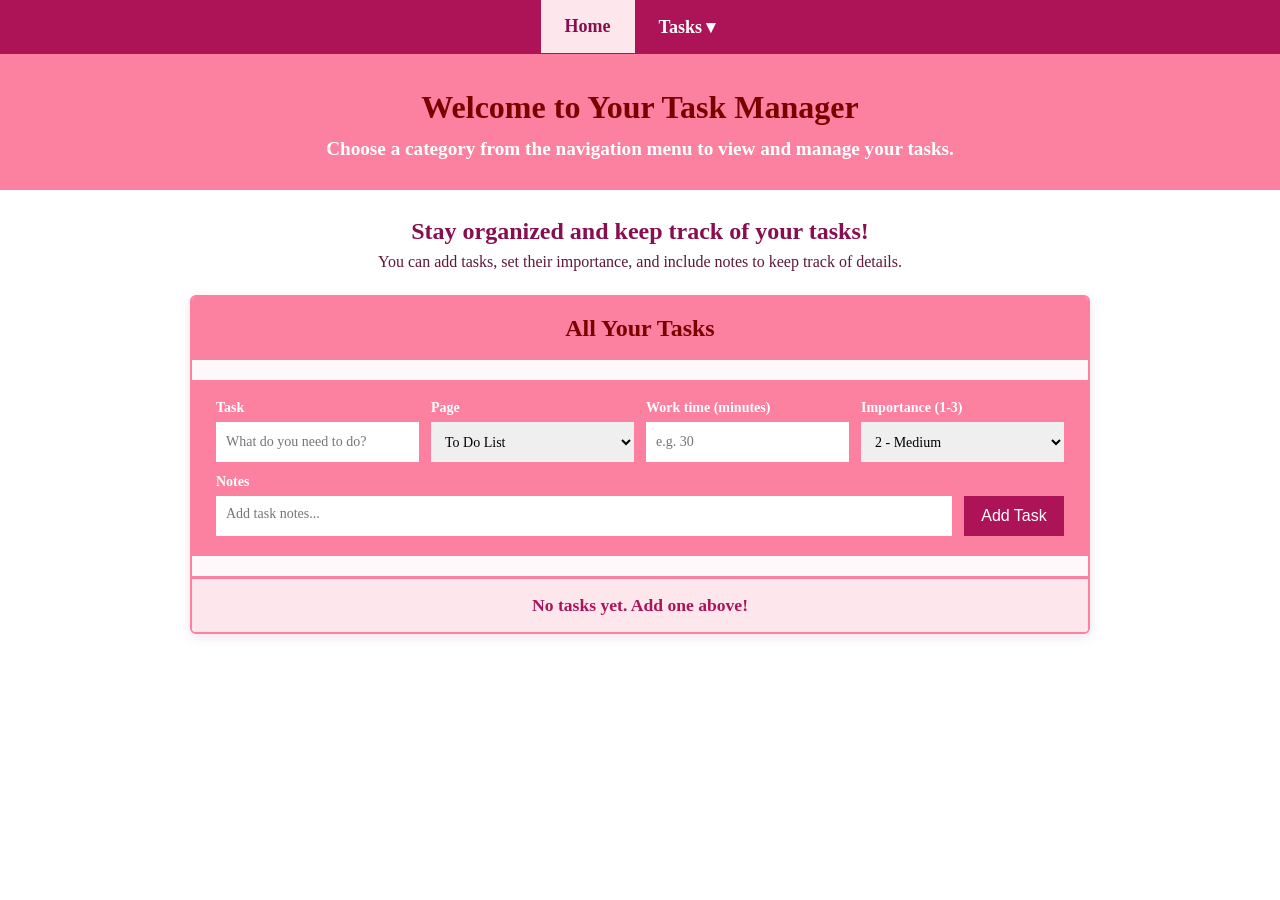
<file: index.html>
<!DOCTYPE html>
<html lang="en">
<head>
    <meta charset="UTF-8">
    <meta name="viewport" content="width=device-width, initial-scale=1.0">
    <title>Independent Project</title>
    <link rel="stylesheet" href="css/style.css">
    <link rel="stylesheet" href="css/nav.css">
    <script src="js/home.js" defer></script>
</head>
<body>
<nav>
  <ul>
    <li><a href="index.html" aria-current="page">Home</a></li>
    <li class="dropdown">
      <details>
        <summary>Tasks</summary>
        <ul class="dropdown-menu">
          <li><a href="tasks.html">To Do List</a></li>
          <li><a href="important.html">Important List</a></li>
          <li><a href="school.html">School Homework</a></li>
          <li><a href="random.html">Random (low priority)</a></li>
          <li><a href="extra.html">Extra</a></li>
        </ul>
      </details>
    </li>
  </ul>
</nav>

<header class="header home-header">
  <h1>Welcome to Your Task Manager</h1>
  <h2>Choose a category from the navigation menu to view and manage your tasks.</h2>
</header>

<main class="home-main">
  <section class="home-intro">
    <h2>Stay organized and keep track of your tasks!</h2>
    <p>You can add tasks, set their importance, and include notes to keep track of details.</p>
  </section>

  <section class="home-task-box" aria-labelledby="all-tasks-heading">
    <h2 id="all-tasks-heading">All Your Tasks</h2>
    <form id="homeTaskForm" class="task-form home-task-form">
      <label>Task
        <input type="text" id="homeTaskTitle" placeholder="What do you need to do?" required>
      </label>
      <label>Page
        <select id="homeTaskPage">
          <option value="tasks.html">To Do List</option>
          <option value="important.html">Important List</option>
          <option value="school.html">School Homework</option>
          <option value="random.html">Random (low priority)</option>
          <option value="extra.html">Extra</option>
        </select>
      </label>
      <label>Work time (minutes)
        <input type="number" id="homeTaskDuration" min="1" step="1" placeholder="e.g. 30">
      </label>
      <label>Importance (1-3)
        <select id="homeTaskImportance">
          <option value="1">1 - Low</option>
          <option value="2" selected>2 - Medium</option>
          <option value="3">3 - High</option>
        </select>
      </label>
      <label>Notes
        <textarea id="homeTaskNotes" rows="2" placeholder="Add task notes..."></textarea>
      </label>
      <button type="submit" class="addBtn">Add Task</button>
    </form>

    <p id="homeEmptyState" class="empty-state" hidden>No tasks yet. Add one above!</p>
    <ul id="allTasksList" class="all-tasks-list" aria-live="polite"></ul>
  </section>
</main>
</body>
</html>
</file>
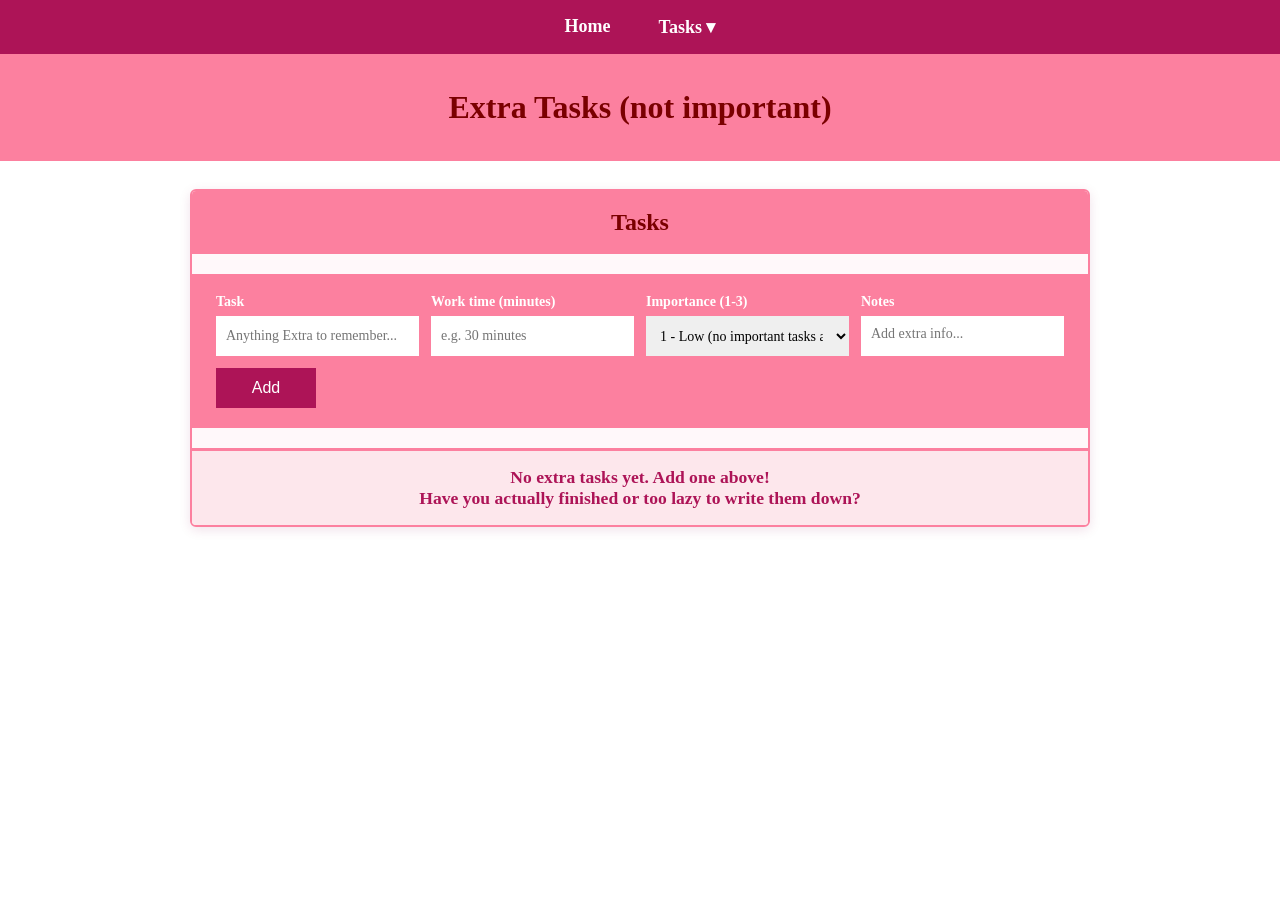
<file: extra.html>
<!DOCTYPE html>
<html lang="en">
<head>
    <meta charset="UTF-8">
    <meta name="viewport" content="width=device-width, initial-scale=1.0">
    <title>Independent Project</title>
    <link rel="stylesheet" href="css/style.css">
    <link rel="stylesheet" href="css/nav.css">
    <script src="js/script.js" defer></script>
</head>
<body>

<nav>
  <ul>
    <li><a href="index.html">Home</a></li>
    <li class="dropdown">
      <details>
        <summary>Tasks</summary>
        <ul class="dropdown-menu">
          <li><a href="tasks.html">To Do List</a></li>
          <li><a href="important.html">Important List</a></li>
          <li><a href="school.html">School Homework</a></li>
          <li><a href="random.html">Random (low priority)</a></li>
          <li><a href="extra.html" aria-current="page">Extra</a></li>
        </ul>
      </details>
    </li>
  </ul>
</nav>

<header class="header home-header">
  <h1>Extra Tasks (not important)</h1>
</header>

<main class="home-main">
  <section class="home-task-box" aria-labelledby="task-list-heading">
    <h2 id="task-list-heading">Tasks</h2>
    <form id="taskForm" class="task-form home-task-form">
    <label>Task
      <input type="text" id="myInput" placeholder="Anything Extra to remember..." required>
    </label>
    <label>Work time (minutes)
      <input type="number" id="taskDuration" min="1" step="1" placeholder="e.g. 30 minutes">
    </label>
    <label>Importance (1-3)
      <select id="taskImportance">
        <option value="1" selected>1 - Low (no important tasks allowed on this list)</option>
        <option value="2">2 - Medium</option>
        <option value="3">3 - High</option>
      </select>
    </label>
    <label>Notes
      <textarea id="taskNotes" rows="2" placeholder="Add extra info..."></textarea>
    </label>
    <button type="submit" class="addBtn">Add</button>
    </form>

    <p id="emptyState" class="empty-state" hidden>No extra tasks yet. Add one above! <br> Have you actually finished or too lazy to write them down?</p>
    <ul id="myUL" class="all-tasks-list task-page-list"></ul>
  </section>
</main>

</body>
</html>
</file>
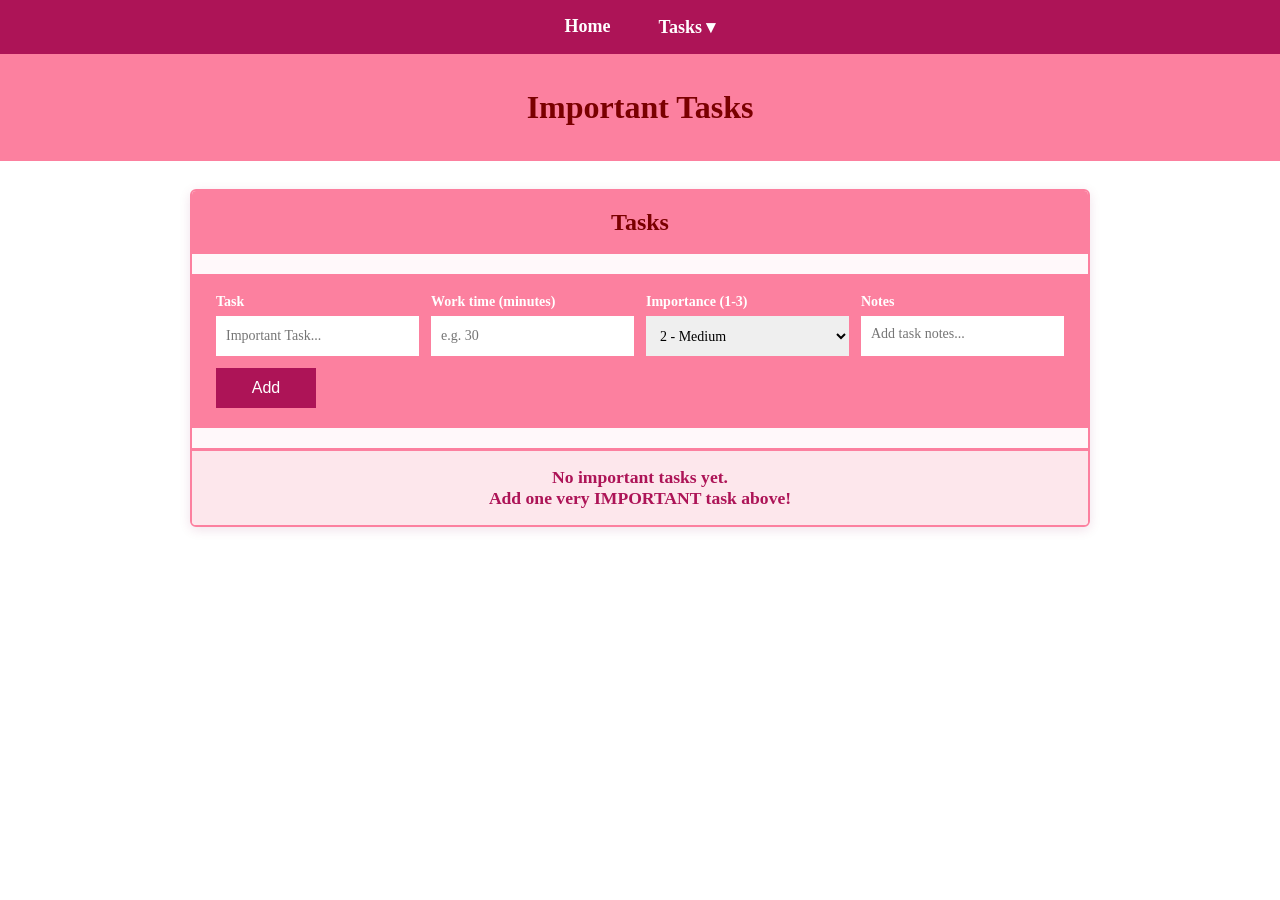
<file: important.html>
<!DOCTYPE html>
<html lang="en">
<head>
    <meta charset="UTF-8">
    <meta name="viewport" content="width=device-width, initial-scale=1.0">
    <title>Independent Project</title>
    <link rel="stylesheet" href="css/style.css">
    <link rel="stylesheet" href="css/nav.css">
    <script src="js/script.js" defer></script>
</head>
<body>

<nav>
  <ul>
    <li><a href="index.html">Home</a></li>
    <li class="dropdown">
      <details>
        <summary>Tasks</summary>
        <ul class="dropdown-menu">
          <li><a href="tasks.html">To Do List</a></li>
          <li><a href="important.html" aria-current="page">Important List</a></li>
          <li><a href="school.html">School Homework</a></li>
          <li><a href="random.html">Random (low priority)</a></li>
          <li><a href="extra.html">Extra</a></li>
        </ul>
      </details>
    </li>
  </ul>
</nav>

<header class="header home-header">
  <h1>Important Tasks</h1>
</header>

<main class="home-main">
  <section class="home-task-box" aria-labelledby="task-list-heading">
    <h2 id="task-list-heading">Tasks</h2>
    <form id="taskForm" class="task-form home-task-form">
    <label>Task
      <input type="text" id="myInput" placeholder="Important Task..." required>
    </label>
    <label>Work time (minutes)
      <input type="number" id="taskDuration" min="1" step="1" placeholder="e.g. 30">
    </label>
    <label>Importance (1-3)
      <select id="taskImportance">
        <option value="1">1 - Low</option>
        <option value="2" selected>2 - Medium</option>
        <option value="3">3 - High</option>
      </select>
    </label>
    <label>Notes
      <textarea id="taskNotes" rows="2" placeholder="Add task notes..."></textarea>
    </label>
    <button type="submit" class="addBtn">Add</button>
    </form>

    <p id="emptyState" class="empty-state" hidden>No important tasks yet.<br> Add one very IMPORTANT task above!</p>
    <ul id="myUL" class="all-tasks-list task-page-list"></ul>
  </section>
</main>

</body>
</html>
</file>
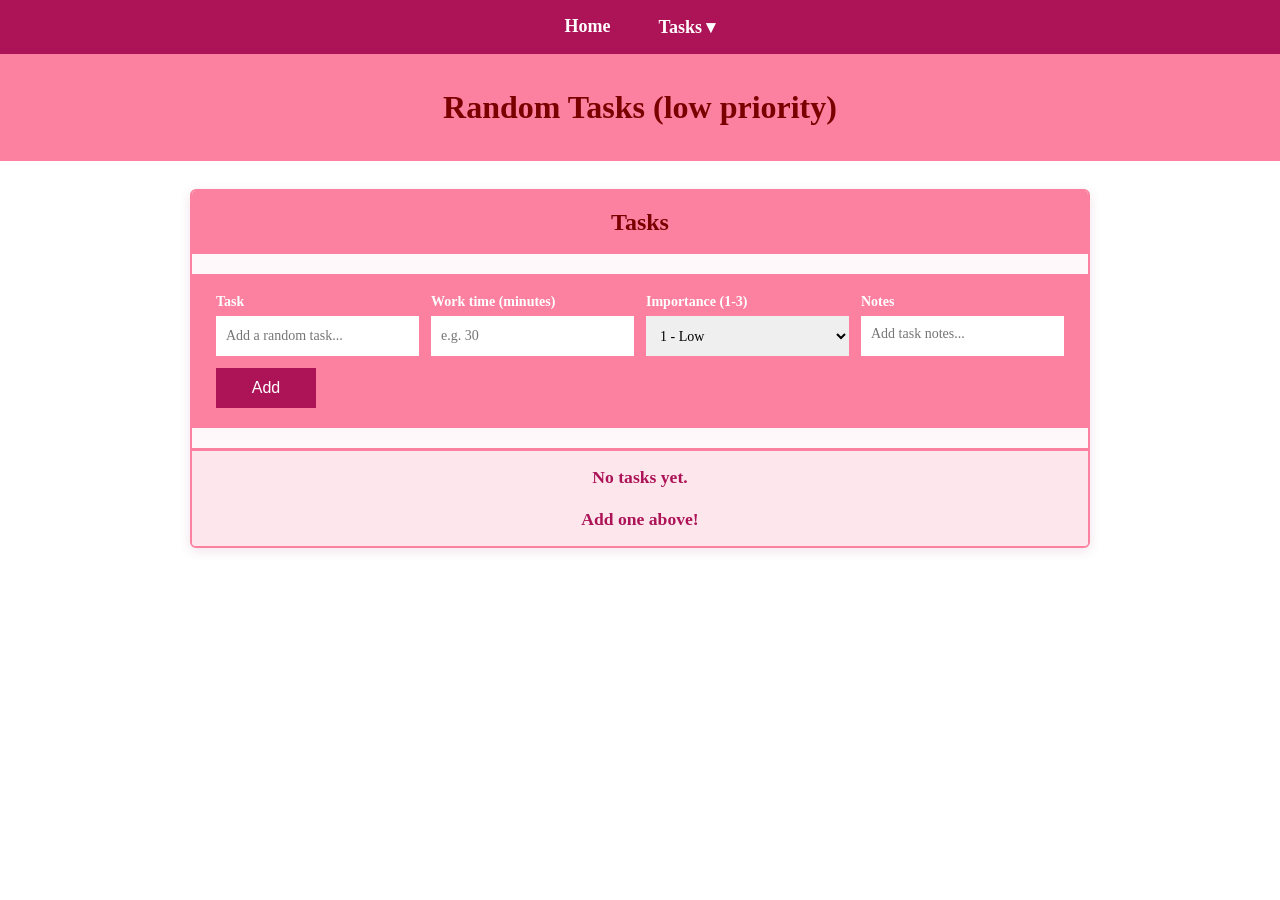
<file: random.html>
<!DOCTYPE html>
<html lang="en">
<head>
    <meta charset="UTF-8">
    <meta name="viewport" content="width=device-width, initial-scale=1.0">
    <title>Independent Project</title>
    <link rel="stylesheet" href="css/style.css">
    <link rel="stylesheet" href="css/nav.css">
    <script src="js/script.js" defer></script>
</head>
<body>

<nav>
  <ul>
    <li><a href="index.html">Home</a></li>
    <li class="dropdown">
      <details>
        <summary>Tasks</summary>
        <ul class="dropdown-menu">
          <li><a href="tasks.html">To Do List</a></li>
          <li><a href="important.html">Important List</a></li>
          <li><a href="school.html">School Homework</a></li>
          <li><a href="random.html" aria-current="page">Random (low priority)</a></li>
          <li><a href="extra.html">Extra</a></li>
        </ul>
      </details>
    </li>
  </ul>
</nav>

<header class="header home-header">
  <h1>Random Tasks (low priority)</h1>
</header>

<main class="home-main">
  <section class="home-task-box" aria-labelledby="task-list-heading">
    <h2 id="task-list-heading">Tasks</h2>
    <form id="taskForm" class="task-form home-task-form">
    <label>Task
      <input type="text" id="myInput" placeholder="Add a random task..." required>
    </label>
    <label>Work time (minutes)
      <input type="number" id="taskDuration" min="1" step="1" placeholder="e.g. 30">
    </label>
    <label>Importance (1-3)
      <select id="taskImportance">
        <option value="1" selected>1 - Low</option>
        <option value="2">2 - Medium</option>
        <option value="3">3 - High</option>
      </select>
    </label>
    <label>Notes
      <textarea id="taskNotes" rows="2" placeholder="Add task notes..."></textarea>
    </label>
    <button type="submit" class="addBtn">Add</button>
    </form>

    <p id="emptyState" class="empty-state" hidden>No tasks yet. <br> <br> Add one above!</p>
    <ul id="myUL" class="all-tasks-list task-page-list"></ul>
  </section>
</main>

</body>
</html>
</file>
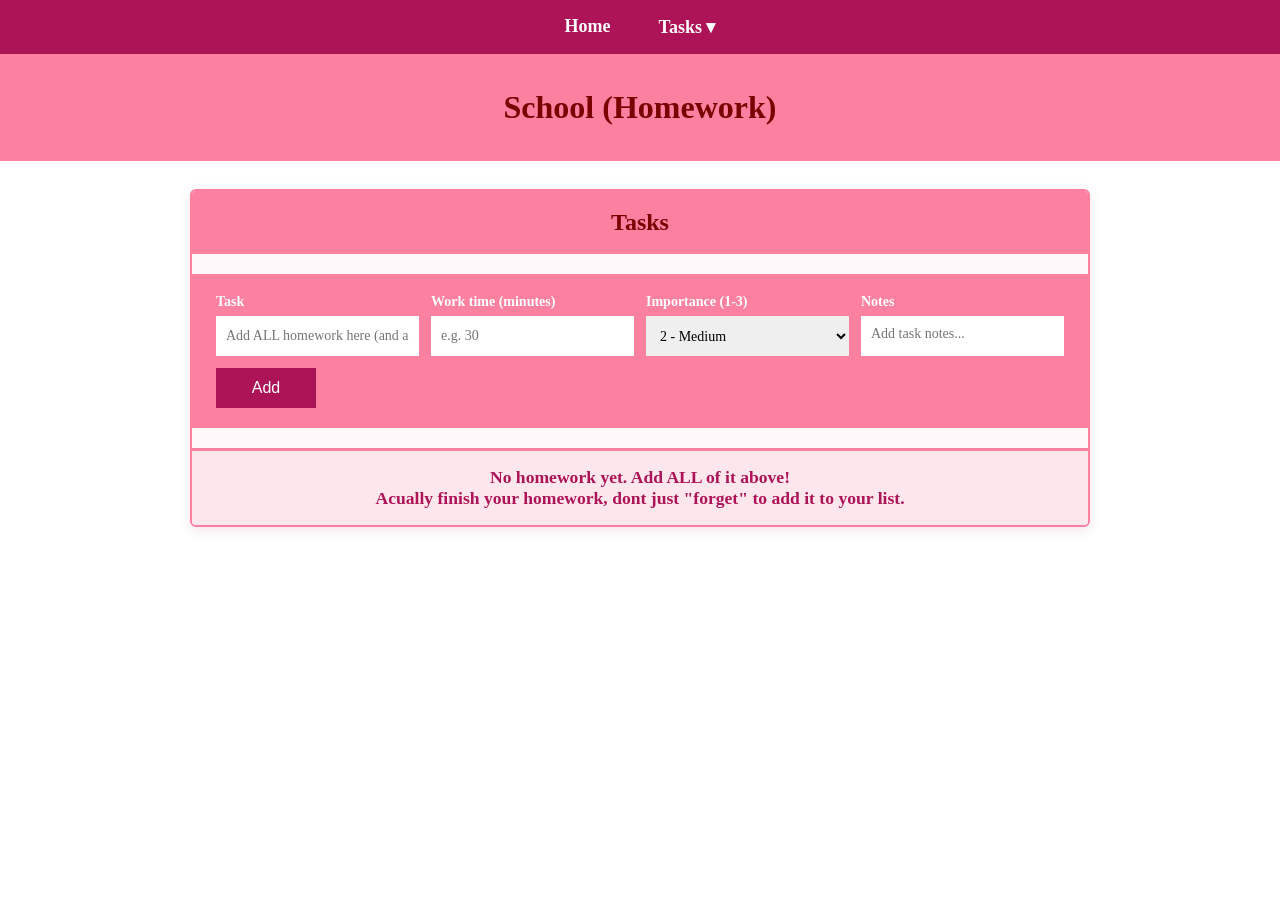
<file: school.html>
<!DOCTYPE html>
<html lang="en">
<head>
    <meta charset="UTF-8">
    <meta name="viewport" content="width=device-width, initial-scale=1.0">
    <title>Independent Project</title>
    <link rel="stylesheet" href="css/style.css">
    <link rel="stylesheet" href="css/nav.css">
    <script src="js/script.js" defer></script>
</head>
<body>

<nav>
  <ul>
    <li><a href="index.html">Home</a></li>
    <li class="dropdown">
      <details>
        <summary>Tasks</summary>
        <ul class="dropdown-menu">
          <li><a href="tasks.html">To Do List</a></li>
          <li><a href="important.html">Important List</a></li>
          <li><a href="school.html" aria-current="page">School Homework</a></li>
          <li><a href="random.html">Random (low priority)</a></li>
          <li><a href="extra.html">Extra</a></li>
        </ul>
      </details>
    </li>
  </ul>
</nav>

<header class="header home-header">
  <h1>School (Homework)</h1>
</header>

<main class="home-main">
  <section class="home-task-box" aria-labelledby="task-list-heading">
    <h2 id="task-list-heading">Tasks</h2>
    <form id="taskForm" class="task-form home-task-form">
    <label>Task
      <input type="text" id="myInput" placeholder="Add ALL homework here (and actually do it)..." required>
    </label>
    <label>Work time (minutes)
      <input type="number" id="taskDuration" min="1" step="1" placeholder="e.g. 30">
    </label>
    <label>Importance (1-3)
      <select id="taskImportance">
        <option value="1">1 - Low</option>
        <option value="2" selected>2 - Medium</option>
        <option value="3">3 - High</option>
      </select>
    </label>
    <label>Notes
      <textarea id="taskNotes" rows="2" placeholder="Add task notes..."></textarea>
    </label>
    <button type="submit" class="addBtn">Add</button>
    </form>

    <p id="emptyState" class="empty-state" hidden>No homework yet. Add ALL of it above! <br> Acually finish your homework, dont just "forget" to add it to your list.</p>
    <ul id="myUL" class="all-tasks-list task-page-list"></ul>
  </section>
</main>

</body>
</html>
</file>
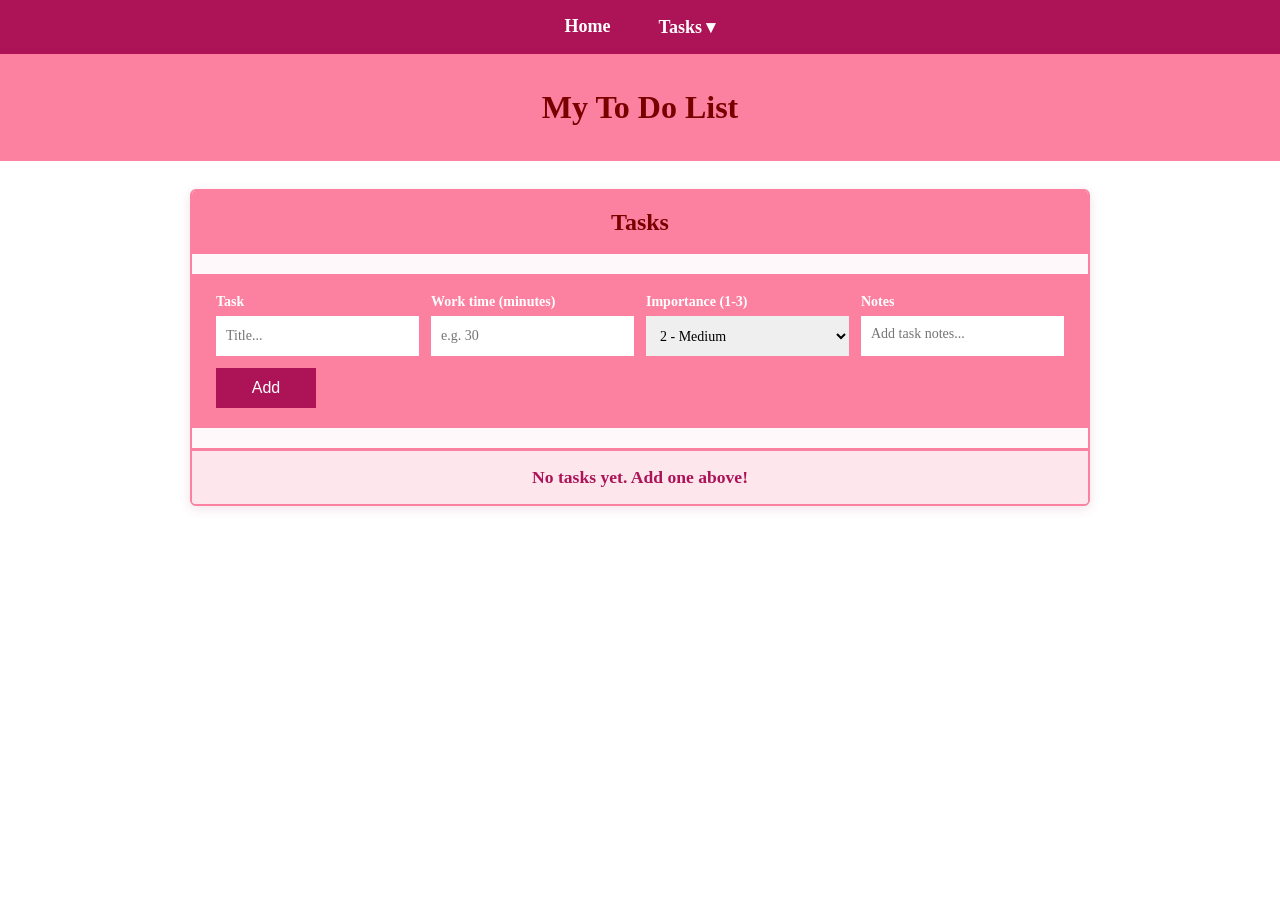
<file: tasks.html>
<!DOCTYPE html>
<html lang="en">
<head>
    <meta charset="UTF-8">
    <meta name="viewport" content="width=device-width, initial-scale=1.0">
    <title>Independent Project</title>
    <link rel="stylesheet" href="css/style.css">
    <link rel="stylesheet" href="css/nav.css">
    <script src="js/script.js" defer></script>
</head>
<body>

<nav>
  <ul>
    <li><a href="index.html">Home</a></li>
    <li class="dropdown">
      <details>
        <summary>Tasks</summary>
        <ul class="dropdown-menu">
          <li><a href="tasks.html" aria-current="page">To Do List</a></li>
          <li><a href="important.html">Important List</a></li>
          <li><a href="school.html">School Homework</a></li>
          <li><a href="random.html">Random (low priority)</a></li>
          <li><a href="extra.html">Extra</a></li>
        </ul>
      </details>
    </li>
  </ul>
</nav>

<header class="header home-header">
  <h1>My To Do List</h1>
</header>

<main class="home-main">
  <section class="home-task-box" aria-labelledby="task-list-heading">
    <h2 id="task-list-heading">Tasks</h2>
    <form id="taskForm" class="task-form home-task-form">
    <label>Task
      <input type="text" id="myInput" placeholder="Title..." required>
    </label>
    <label>Work time (minutes)
      <input type="number" id="taskDuration" min="1" step="1" placeholder="e.g. 30">
    </label>
    <label>Importance (1-3)
      <select id="taskImportance">
        <option value="1">1 - Low</option>
        <option value="2" selected>2 - Medium</option>
        <option value="3">3 - High</option>
      </select>
    </label>
    <label>Notes
      <textarea id="taskNotes" rows="2" placeholder="Add task notes..."></textarea>
    </label>
    <button type="submit" class="addBtn">Add</button>
    </form>

    <p id="emptyState" class="empty-state" hidden>No tasks yet. Add one above!</p>
    <ul id="myUL" class="all-tasks-list task-page-list"></ul>
  </section>
</main>

</body>
</html>
</file>
<file: css/style.css>
body {
  margin: 0;
  min-width: 250px;
}

/* Include the padding and border in an element's total width and height */
* {
  box-sizing: border-box;
}

/* Remove margins and padding from the list */
ul {
  margin: 0;
  padding: 0;
}

/* Style the list items */
ul li {
  cursor: pointer;
  position: relative;
  padding: 12px 8px 12px 40px;
  list-style-type:square;
  background: #f8a7bb;
  font-size: 18px;
  transition: 0.2s;
  
  /* make the list items unselectable */
  -webkit-user-select: none;
  -moz-user-select: none;
  -ms-user-select: none;
  user-select: none;
}

/* Set all odd list items to a different color (zebra-stripes) */
ul li:nth-child(odd) {
  background: #ffbccd;
}

/* Darker background-color on hover , change text color, and bold text */
ul li:hover {
  background: #fde7ec;
  color: #880e4f;
  font-weight: bold;
}

#myUL > li {
  padding-left: 52px;
}

#myUL .complete-task {
  position: absolute;
  top: 17px;
  left: 16px;
  width: 18px;
  height: 18px;
  margin: 0;
  padding: 0;
  float: none;
  accent-color: #ad1457;
  cursor: pointer;
}

/* Style the header */
.header {
  background-color: #fc809f;
  padding: 30px 40px;
  color: white;
  text-align: center;
}

.home-header h1 {
  margin: 5px;
  color: #7a0000;
}

.home-header h2 {
  margin: 12px 0 0;
  font-size: 1.2rem;
  font-weight: 600;
}

.home-main {
  width: min(100% - 32px, 900px);
  margin: 28px auto;
}

.home-intro {
  margin-bottom: 24px;
  color: #5f1835;
  text-align: center;
}

.home-intro h2 {
  margin: 0 0 8px;
  color: #880e4f;
}

.home-intro p {
  margin: 0;
}

.home-task-box {
  overflow: hidden;
  border: 2px solid #fc809f;
  border-radius: 6px;
  background: #fff8fa;
  box-shadow: 0 3px 12px rgba(136, 14, 79, 0.12);
}

.home-task-box > h2 {
  margin: 0;
  padding: 18px 24px;
  background: #fc809f;
  color: #7a0000;
  text-align: center;
}

.home-task-form {
  margin: 0;
  padding: 20px 24px;
  background: #fc809f;
}

.home-task-form .addBtn {
  min-height: 40px;
}

.all-tasks-list {
  list-style: none;
}

.all-tasks-list > li.home-task-item {
  display: grid;
  grid-template-columns: minmax(0, 1fr) auto;
  gap: 4px 16px;
  padding: 14px 20px;
  list-style: none;
  background: #fff8fa;
  color: #5f1835;
  cursor: default;
  user-select: text;
}

.all-tasks-list > li.home-task-item:nth-child(odd) {
  background: #fde7ec;
}

.all-tasks-list > li.home-task-item:hover {
  background: #fde7ec;
  color: #5f1835;
  font-weight: normal;
}

.home-task-title {
  color: #880e4f;
  font-weight: 700;
  overflow-wrap: anywhere;
}

.home-task-category {
  color: #5f1835;
  font-size: 0.9rem;
  font-weight: 600;
}

.home-task-details {
  grid-column: 1 / -1;
  margin: 0;
  color: #5f1835;
  font-size: 0.9rem;
  overflow-wrap: anywhere;
}

#myUL.task-page-list > li {
  padding: 14px 20px 14px 52px;
  background: #fff8fa;
  color: #5f1835;
}

#myUL.task-page-list > li:nth-child(odd) {
  background: #fde7ec;
}

#myUL.task-page-list > li:hover {
  background: #fde7ec;
  color: #5f1835;
  font-weight: normal;
}

/* Clear floats after the header */
.header:after {
  content: "";
  display: table;
  clear: both;
}

/* Style the input */
input {
  margin: 0;
  border: none;
  border-radius: 0;
  width: 75%;
  padding: 10px;
  float: left;
  font-size: 16px;
}

.task-form {
  display: flex;
  flex-wrap: wrap;
  align-items: stretch;
  gap: 12px;
  margin-top: 20px;
  text-align: left;
}

.task-form label {
  flex: 1 1 200px;
  display: flex;
  flex-direction: column;
  justify-content: flex-end;
  color: white;
  font-size: 14px;
  font-weight: 600;
}

.task-form input,
.task-form select,
.task-form textarea {
  float: none;
  width: 100%;
  height: 40px;
  margin-top: 6px;
  padding: 10px;
  border: none;
  font: inherit;
  font-weight: normal;
}

.task-form textarea {
  resize: none;
}

/* Style the "Add" button */
.addBtn {
  padding: 10px;
  width: 25%;
  background: #ad1457;
  color: #fff;
  float: left;
  text-align: center;
  font-size: 16px;
  cursor: pointer;
  transition: 0.3s;
  border-radius: 0;
}

.task-form .addBtn {
  align-self: flex-end;
  float: none;
  width: auto;
  min-width: 100px;
  border: none;
}

.addBtn:hover {
  background-color: #d0637c;
}

.task-title {
  display: block;
  width: 100%;
  border: 0;
  background: transparent;
  color: inherit;
  padding-right: 36px;
  font-size: 24px;
  font-weight: 700;
  text-align: left;
  cursor: pointer;
}

.task-controls {
  display: flex;
  flex-wrap: wrap;
  align-items: end;
  gap: 10px;
  margin-top: 10px;
  padding-right: 36px;
  text-align: left;
}

.task-controls[hidden],
.task-notes-editor[hidden] {
  display: none;
}

.task-edit-footer {
  flex: 1 1 100%;
  display: flex;
  justify-content: flex-start;
}

.task-importance {
  flex: 1 1 100%;
}

.close-task-details {
  border: 1px solid #ad1457;
  border-radius: 3px;
  padding: 4px 10px;
  background: #ad1457;
  color: #fff;
  font-size: 18px;
  cursor: pointer;
}

.close-task-details:hover,
.close-task-details:focus-visible {
  background: #880e4f;
}

.task-controls label {
  flex: 1 1 180px;
  color: #5f1835;
  font-size: 12px;
  font-weight: 600;
}

.task-controls .task-detail {
  display: flex;
  flex-direction: column;
  gap: 4px;
}

.task-value {
  width: fit-content;
  border: 0;
  padding: 2px 0;
  background: transparent;
  color: #5f1835;
  font-size: 13px;
  text-align: left;
  cursor: pointer;
}

.task-value:hover,
.task-value:focus-visible {
  color: #880e4f;
  text-decoration: underline;
}

.task-controls input {
  float: none;
  width: 100%;
  margin-top: 4px;
  padding: 7px;
  font-size: 14px;
}

.task-importance {
  display: flex;
  align-items: center;
  gap: 5px;
  color: #5f1835;
  font-size: 14px;
  font-weight: 600;
}

.task-notes {
  flex: 1 1 100%;
  color: #5f1835;
}

.task-notes h3 {
  margin: 4px 0;
  font-size: 13px;
}

.task-notes-editor {
  display: block;
  width: 100%;
  min-height: 70px;
  margin-top: 4px;
  padding: 8px;
  border: 1px solid #ad1457;
  font: inherit;
  resize: vertical;
}

.importance-button {
  min-width: 32px;
  border: 1px solid #ad1457;
  padding: 5px 9px;
  background: white;
  color: #880e4f;
  cursor: pointer;
}

.importance-button.is-selected {
  background: #ad1457;
  color: white;
}

.remove-task {
  position: absolute;
  top: 8px;
  right: 12px;
  border: 0;
  padding: 4px 10px;
  background: transparent;
  color: #880e4f;
  font-size: 22px;
  cursor: pointer;
}

.remove-task:hover {
  background: #ad1457;
  color: white;
}

.empty-state {
  display: block;
  margin: 20px 0 0;
  padding: 16px;
  text-align: center;
  color: #ad1457;
  font-size: 1.1rem;
  font-weight: 700;
  background: #fde7ec;
  border-top: 3px solid #fc809f;
}

.empty-state[hidden] {
  display: none;
}
</file>
<file: css/nav.css>
nav {
  background: #ad1457;
  box-shadow: 0 2px 10px rgba(0, 0, 0, 0.15);
}

nav > ul {
  list-style: none;
  display: flex;
  justify-content: center;
  flex-wrap: wrap;
  margin: 0;
  padding: 0;
}

nav ul li {
  list-style: none;
  background: transparent;
  padding: 0;
  margin: 0;
}

nav ul li:nth-child(odd) {
  background: transparent;
}

nav ul li:hover {
  background: transparent;
  color: #fff;
  font-weight: 600;
}

nav a {
  display: block;
  padding: 16px 24px;
  color: #fff;
  text-decoration: none;
  font-weight: 600;
  transition: background 0.2s ease;
}

nav a:hover {
  background: rgba(255, 255, 255, 0.14);
}

nav a[aria-current="page"] {
  background: #fde7ec;
  color: #880e4f;
}

nav .dropdown {
  position: relative;
}

nav .dropdown summary {
  display: block;
  padding: 16px 24px;
  color: #fff;
  font-weight: 600;
  cursor: pointer;
  list-style: none;
  transition: background 0.2s ease;
}

nav .dropdown summary::-webkit-details-marker {
  display: none;
}

nav .dropdown summary::after {
  content: " \25BE";
}

nav .dropdown summary:hover,
nav .dropdown details[open] summary {
  background: rgba(255, 255, 255, 0.14);
}

nav .dropdown-menu {
  position: absolute;
  top: 100%;
  left: 0;
  z-index: 1;
  display: block;
  min-width: 220px;
  background: #ad1457;
  box-shadow: 0 4px 10px rgba(0, 0, 0, 0.2);
}

nav .dropdown-menu a {
  white-space: nowrap;
}

nav .dropdown-menu a:hover {
  background: rgba(255, 255, 255, 0.14);
}
</file>
